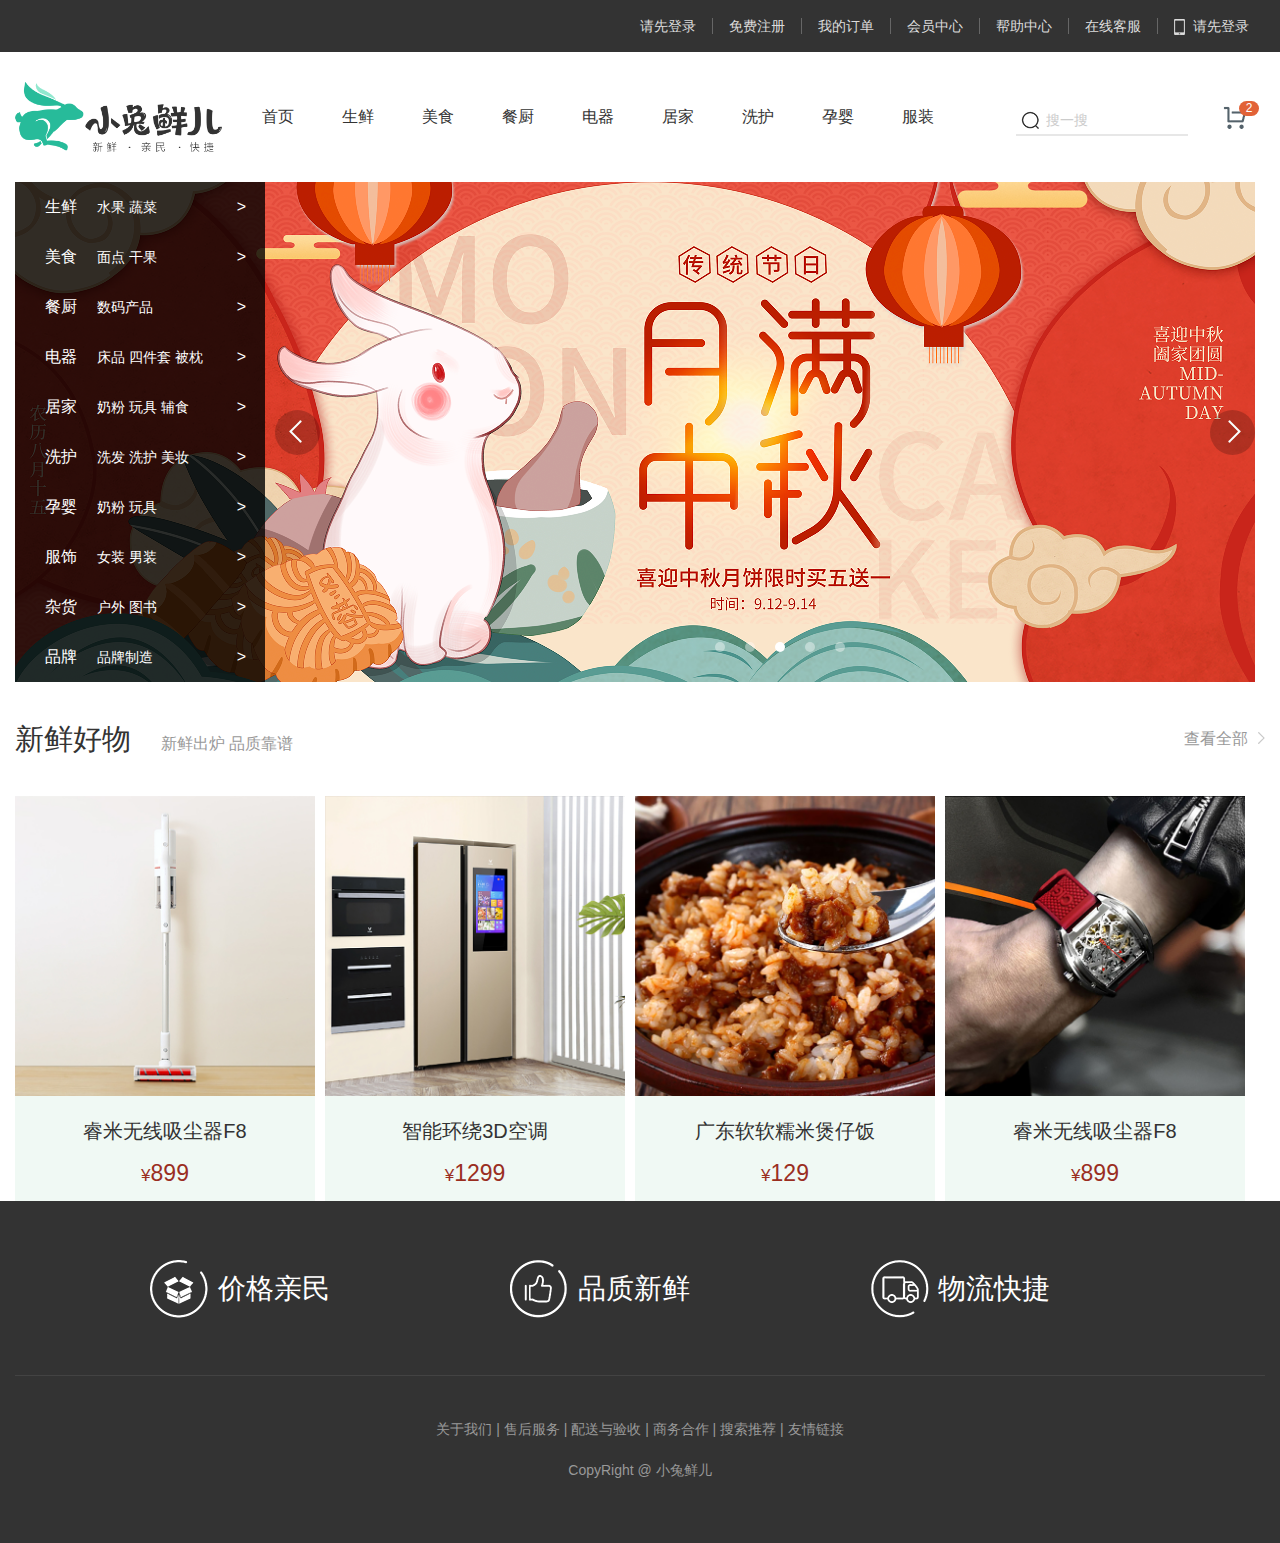
<file: index.html>
<!DOCTYPE html>
<html lang="en">
<head>
    <meta charset="UTF-8">
    <meta http-equiv="X-UA-Compatible" content="IE=edge">
    <meta name="viewport" content="width=device-width, initial-scale=1.0">
    <!-- SEO三大标签 -->
    <meta name="description" content="小兔鲜儿官网，致力于打造全球最大的食品、生鲜电商购物平台。">
    <meta name="keywords" content="小兔鲜儿,食品,生鲜,服装,家电,电商,购物">
    <title>小兔鲜儿-新鲜、惠民、快捷！</title>
    <link rel="shortcut icon" href="favicon.ico" type="image/x-icon">
    <!-- 一定要按顺序引入 -->
    <link rel="stylesheet" href="./css/base.css">
    <link rel="stylesheet" href="./css/common.css">
    <link rel="stylesheet" href="./css/index.css">
</head>
<body>
    <!-- 导航菜单 -->
    <div class="shortcut">
        <div class="wrapper">
            <ul>
                <li><a href="#">请先登录</a></li>
                <li><a href="#">免费注册</a></li>
                <li><a href="#">我的订单</a></li>
                <li><a href="#">会员中心</a></li>
                <li><a href="#">帮助中心</a></li>
                <li><a href="#">在线客服</a></li>
                <li><a href="#"><span></span>请先登录</a></li>
            </ul>
        </div>
    </div>

    <!-- 头部 -->
    <div class="header wrapper">
        <div class="logo">
            <h1><a href="#">小兔仙儿</a></h1>
        </div>
        <div class="nav">
            <ul>
                <li><a href="#">首页</a></li>
                <li><a href="#">生鲜</a></li>
                <li><a href="#">美食</a></li>
                <li><a href="#">餐厨</a></li>
                <li><a href="#">电器</a></li>
                <li><a href="#">居家</a></li>
                <li><a href="#">洗护</a></li>
                <li><a href="#">孕婴</a></li>
                <li><a href="#">服装</a></li>
            </ul>
        </div>
        <div class="search">
            <input type="text" placeholder="搜一搜">
            <span></span>
        </div>
        <div class="car">
            <span>2</span>
        </div>
    </div>

    <!-- banner -->
    <div class="banner">
        <div class="wrapper">
            <!-- 图片 -->
            <ul>
                <li><a href="#"><img src="./uploads/banner_1.png" alt="" ></a></li>
            </ul>
            <!-- 侧导航 -->
            <div class="aside">
                <ul>
                    <li><a href="#">生鲜<span>水果 蔬菜</span></a></li>
                    <li><a href="#">美食<span>面点 干果</span></a></li>
                    <li><a href="#">餐厨<span>数码产品</span></a></li>
                    <li><a href="#">电器<span>床品 四件套 被枕</span></a></li>
                    <li><a href="#">居家<span>奶粉 玩具 辅食</span></a></li>
                    <li><a href="#">洗护<span>洗发 洗护 美妆</span></a></li>
                    <li><a href="#">孕婴<span>奶粉 玩具</span></a></li>
                    <li><a href="#">服饰<span>女装 男装</span></a></li>
                    <li><a href="#">杂货<span>户外 图书</span></a></li>
                    <li><a href="#">品牌<span>品牌制造</span></a></li>
                </ul>
            </div>
            <!-- 箭头，上一个 -->
            <a href="#" class="prev"></a>
            <!-- 箭头，下一个 -->
            <a href="#" class="next"></a>
            <!-- 圆点 -->
            <ol>
                <li></li>
                <li></li>
                <li class="current"></li>
                <li></li>
                <li></li>
            </ol>
        </div>
    </div>

    <!-- 主体部分 -->
    <div class="goods wrapper">
        <div class="head">
            <h2>新鲜好物<span>新鲜出炉 品质靠谱</span></h2>
            <a href="#">查看全部</a>
        </div>
        <div class="body clearfix">
            <ul>
                <li>
                    <a href="#"><img src="./uploads/new_goods_1.jpg" alt=""></a>
                    <h3>睿米无线吸尘器F8</h3>
                    <div>¥<span>899</span></div>
                </li>
                <li>
                    <a href="#"><img src="./uploads/new_goods_2.jpg" alt=""></a>
                    <h3>智能环绕3D空调</h3>
                    <div>¥<span>1299</span></div>
                </li>
                <li>
                    <a href="#"><img src="./uploads/new_goods_3.jpg" alt=""></a>
                    <h3>广东软软糯米煲仔饭</h3>
                    <div>¥<span>129</span></div>
                </li>
                <li>
                    <a href="#"><img src="./uploads/new_goods_4.jpg" alt=""></a>
                    <h3>睿米无线吸尘器F8</h3>
                    <div>¥<span>899</span></div>
                </li>
            </ul>
        </div>
    </div>
    <!-- 版权区域 -->
    <div class="footer">
        <div class="wrapper">
            <div class="top">
                <ul>
                    <li>价格亲民<span class="first"></span></li>
                    <li>品质新鲜<span class="second"></span></li>
                    <li>物流快捷<span class="third"></span></li>
                </ul>
            </div>
            <div class="buttom">
                <p>
                    <a href="">关于我们</a> |
                    <a href="">售后服务</a> |
                    <a href="">配送与验收</a> |
                    <a href="">商务合作</a> |
                    <a href="">搜索推荐</a> |
                    <a href="">友情链接</a>
                </p>
                <p>CopyRight @ 小兔鲜儿</p>
            </div>
        </div>
    </div>
</body>
</html>
</file>
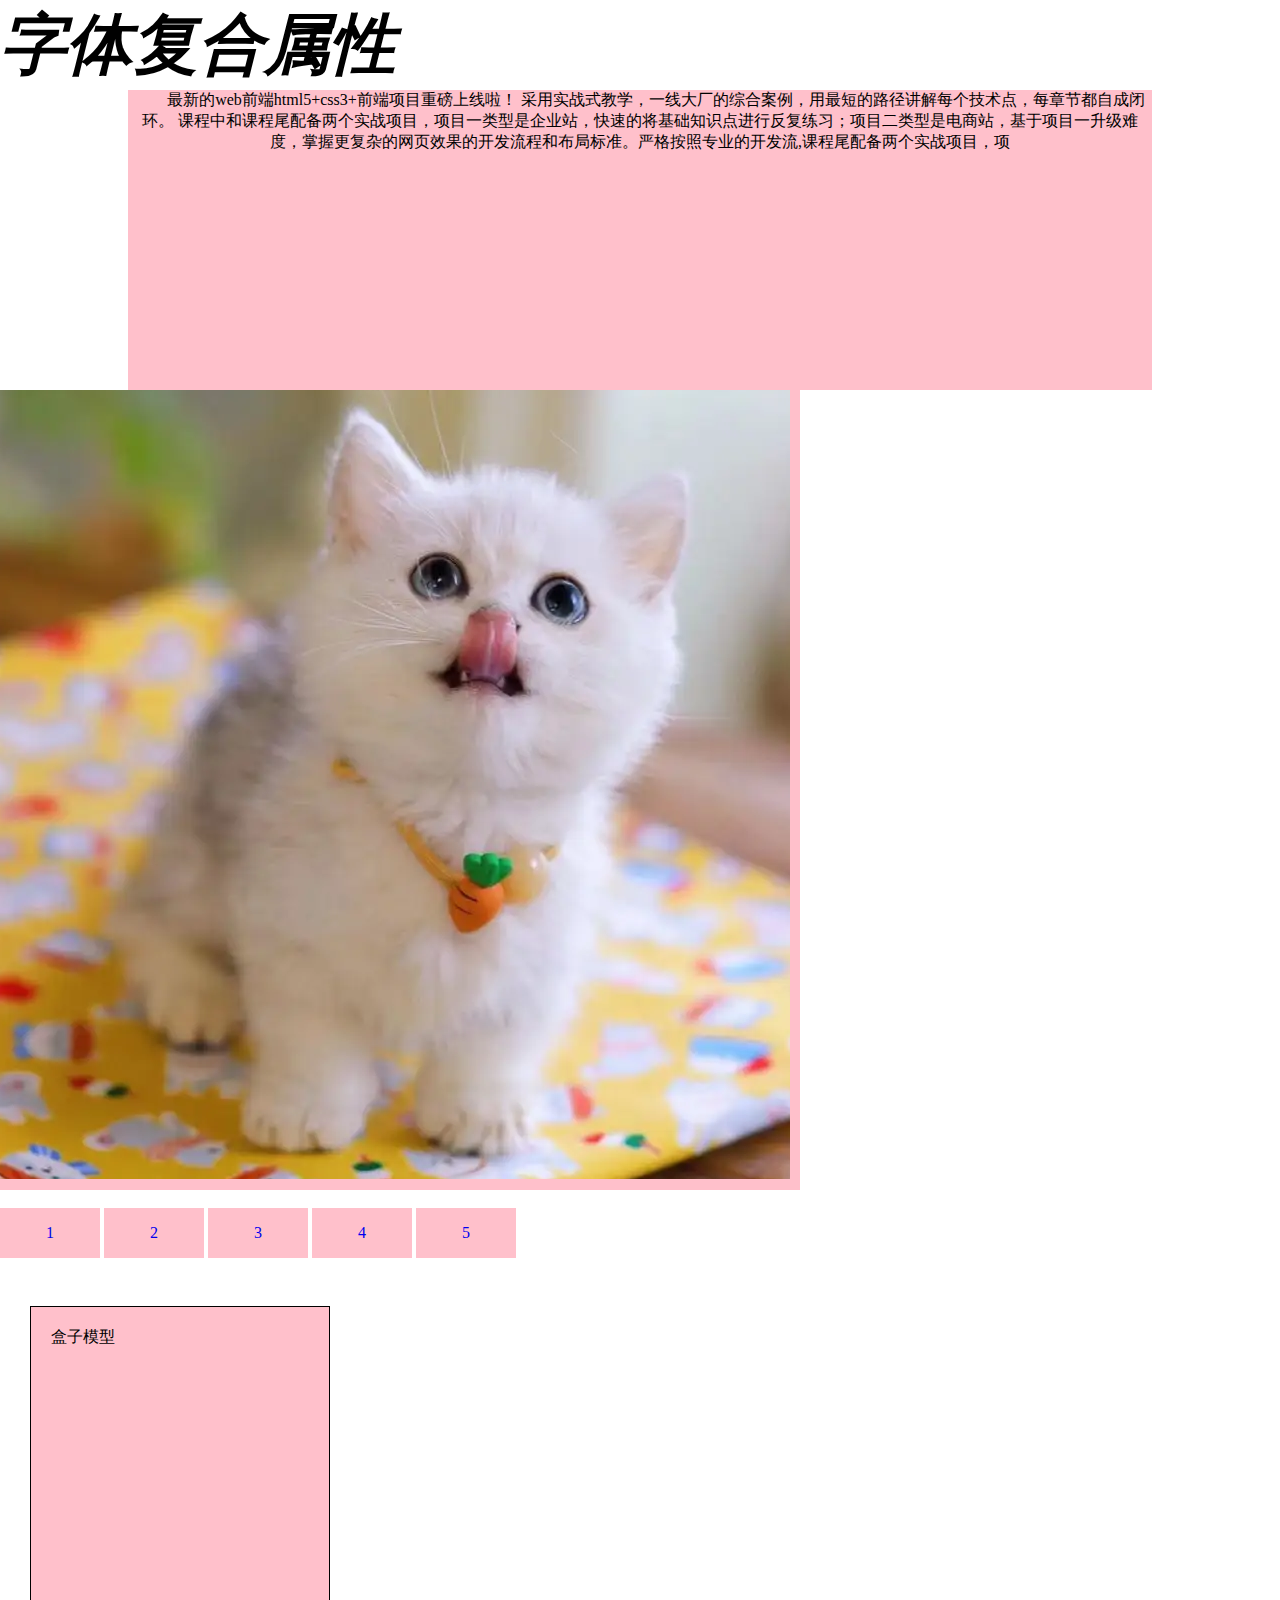
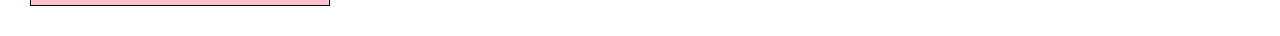
<file: study/css基础.html>
<!DOCTYPE html>
<html lang="en">
<head>
    <meta charset="UTF-8">
    <meta http-equiv="X-UA-Compatible" content="IE=edge">
    <meta name="viewport" content="width=device-width, initial-scale=1.0">
    <title>Document</title>
    <style>
        *{
            margin: 0;
            padding: 0;
            box-sizing: border-box;
        }
        .first{
            /* font复合属性 */
            /* font: style weight size/line-height family; 此实例没有加line-height，前两个属性可以省略*/
            font:italic 700 66px 宋体;
        }
        .second{
            /* 首行缩进 */
            /* px vs em:1em=1个font-size */
            text-indent: 2em;

            /* 标签内的内容水平对齐，需要给父级添加:如要让图片居中，则要给img的父级设置该属性*/
            text-align: center;

            /* 标签水平居中 */
            width:80%;
            height: 300px;
            background-color: pink;
            margin: 0 auto;
        }
        .third{
            width: 800px;
            height: 800px;
            /* background:color image repeat position; */
            background: pink url(./cat.png) no-repeat top left;
        }
        .four a{
            text-decoration: none;
            width: 100px;
            height: 50px;
            background-color: pink;
            display: inline-block;
            text-align: center;
            line-height: 50px; 
        }
        .four a:hover{
            background-color: yellow;
        }
        .five{
            width: 300px;
            height: 300px;
            background-color: pink;
            border: 1px solid black;
            padding: 20px;
            margin: 30px;
            box-sizing: border-box;
        }
    </style>
</head>
<body>
    <div class="first">字体复合属性</div>

    <div class="second">最新的web前端html5+css3+前端项目重磅上线啦！
        采用实战式教学，一线大厂的综合案例，用最短的路径讲解每个技术点，每章节都自成闭环。
        课程中和课程尾配备两个实战项目，项目一类型是企业站，快速的将基础知识点进行反复练习；项目二类型是电商站，基于项目一升级难度，掌握更复杂的网页效果的开发流程和布局标准。严格按照专业的开发流,课程尾配备两个实战项目，项</div>
    
    <div class="third">
    </div>
    <br>

    <div class="four">
        <a href="#">1</a>
        <a href="#">2</a>
        <a href="#">3</a>
        <a href="#">4</a>
        <a href="#">5</a>
    </div>
    <br>

    <div class="five">
        盒子模型
    </div>
    
</body>
</html>
</file>
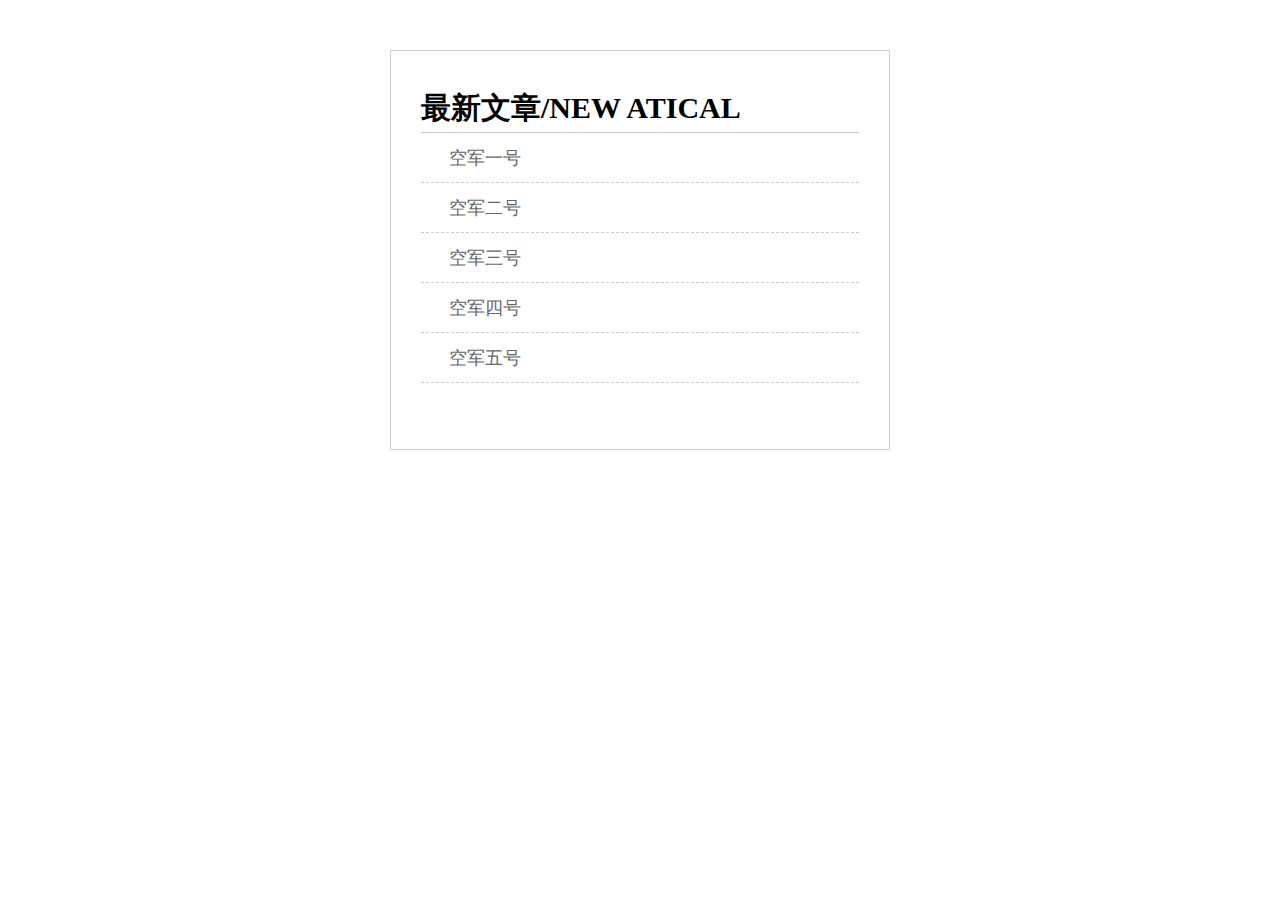
<file: study/news.html>
<!DOCTYPE html>
<html lang="en">
<head>
    <meta charset="UTF-8">
    <meta http-equiv="X-UA-Compatible" content="IE=edge">
    <meta name="viewport" content="width=device-width, initial-scale=1.0">
    <title>Document</title>
    <style>
        *{
            margin: 0;
            padding: 0;
            box-sizing: border-box;
        }
        .news{
            width: 500px;
            height: 400px;
            border: 1px solid #ccc;
            margin: 50px auto;
            padding: 42px 30px 0;
        }
        .news h2{
            border-bottom:1px solid #ccc;
            font-size: 30px;
            line-height: 1;
            padding-bottom: 9px;
        }
        ul{
            list-style: none;
        }
        .news li{
            height: 50px;
            border-bottom: 1px dashed #ccc;
            padding-left: 28px;
            line-height: 50px;
        }
        .news a{
            text-decoration: none;
            color:#666;
            font-size: 18px;
        }
    </style>
</head>
<body>
    <div class="news">
        <h2>最新文章/NEW ATICAL</h2>
        <ul>
            <li><a href="#">空军一号</a></li>
            <li><a href="#">空军二号</a></li>
            <li><a href="#">空军三号</a></li>
            <li><a href="#">空军四号</a></li>
            <li><a href="#">空军五号</a></li>
        </ul>
    </div>
</body>
</html>
</file>
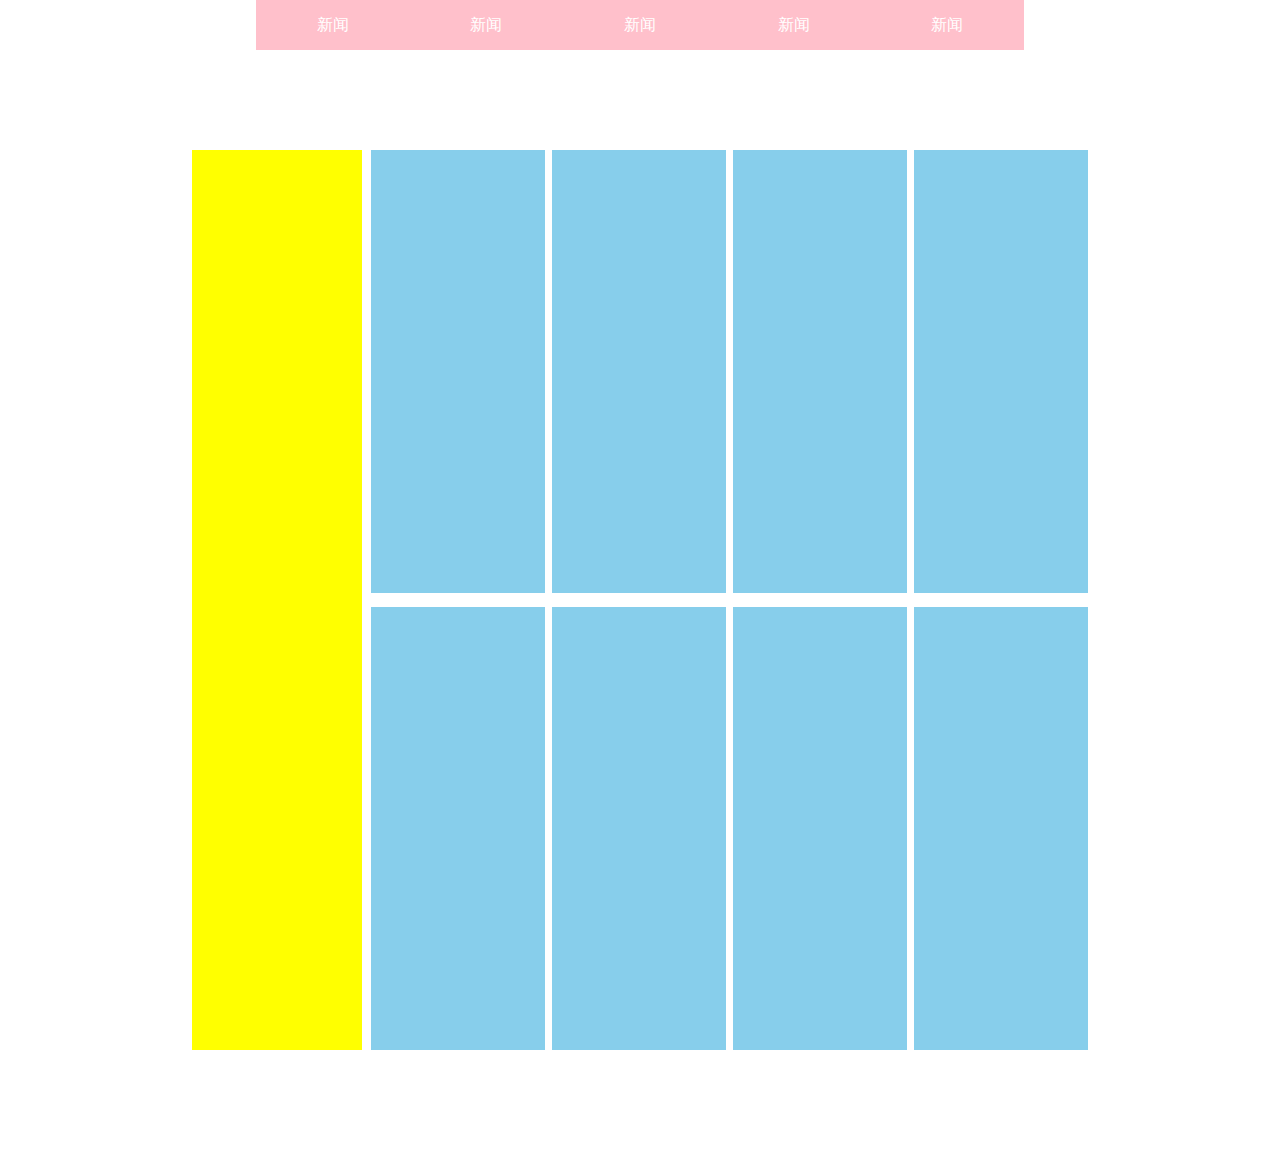
<file: study/商城.html>
<!DOCTYPE html>
<html lang="en">
<head>
    <meta charset="UTF-8">
    <meta http-equiv="X-UA-Compatible" content="IE=edge">
    <meta name="viewport" content="width=device-width, initial-scale=1.0">
    <title>Document</title>
    <style>
        *{
            margin: 0;
            padding: 0;
            box-sizing: border-box;
        }
        .nav{
            width: 60%;
            height: 50px;
            background-color: #ffc0cb;
            margin: 0 auto;
        }
        .nav li{
            float: left;
            width: 20%;
        }
        .nav a{
            display: inline-block;
            width: 100%;
            height: 50px;
            text-decoration: none;
            text-align: center;
            color:white;
            line-height: 50px;
        }
        .nav a:hover{
            background-color: #87ceeb;
        }
        .box{
            width: 70%;
            height: 900px;
            /* background-color: pink; */
            margin: 100px auto;
        }
        .box>.left{
            float: left;
            width: 19%;
            height: 900px;
            background-color: yellow;
        }
        .box>.right{
            float: right;
            width: 80%;
            height: 900px;
            /* background-color: gray; */
        }
        ul{
            list-style: none;
        }
        .right li{
            float: left;
            margin-right: 1%;
            margin-bottom: 14px;
            width: 24.25%;
            height: 443px;
            background-color: #87ceeb;
        }
        .right li:nth-child(4n){
            margin-right: 0;
        }
        .right li:nth-child(n+5){
            margin-bottom: 0;
        }
        .test{
            width: 100%;
            background-color: pink;
            /* overflow: hidden; */
        }
        .test>.left{
            float: left;
            width: 20%;
            height:600px;
            background-color: yellow;
        }
        .test>.right{
            float:right;
            width: 79%;
            height:600px;
            background-color: green;
        }
        /* 清楚浮动万能模板 */ 
        /* 或者使用overflow:hidden */
        .clearfix::after{
            content: '';
            display: block;
            clear: both;
            /* 补充,在浏览器中不显示伪元素 */
            height: 0;
            visibility: hidden;
        }
    </style>
</head>
<body>
    <div class="nav">
        <ul>
            <li><a href="#">新闻</a></li>
            <li><a href="#">新闻</a></li>
            <li><a href="#">新闻</a></li>
            <li><a href="#">新闻</a></li>
            <li><a href="#">新闻</a></li>
        </ul>
    </div>
     <div class="box">
        <div class="left"></div>
        <div class="right">
            <ul>
                <li></li>
                <li></li>
                <li></li>
                <li></li>
                <li></li>
                <li></li>
                <li></li>
                <li></li>
            </ul>
        </div>
    </div>

</body>
</html>
</file>
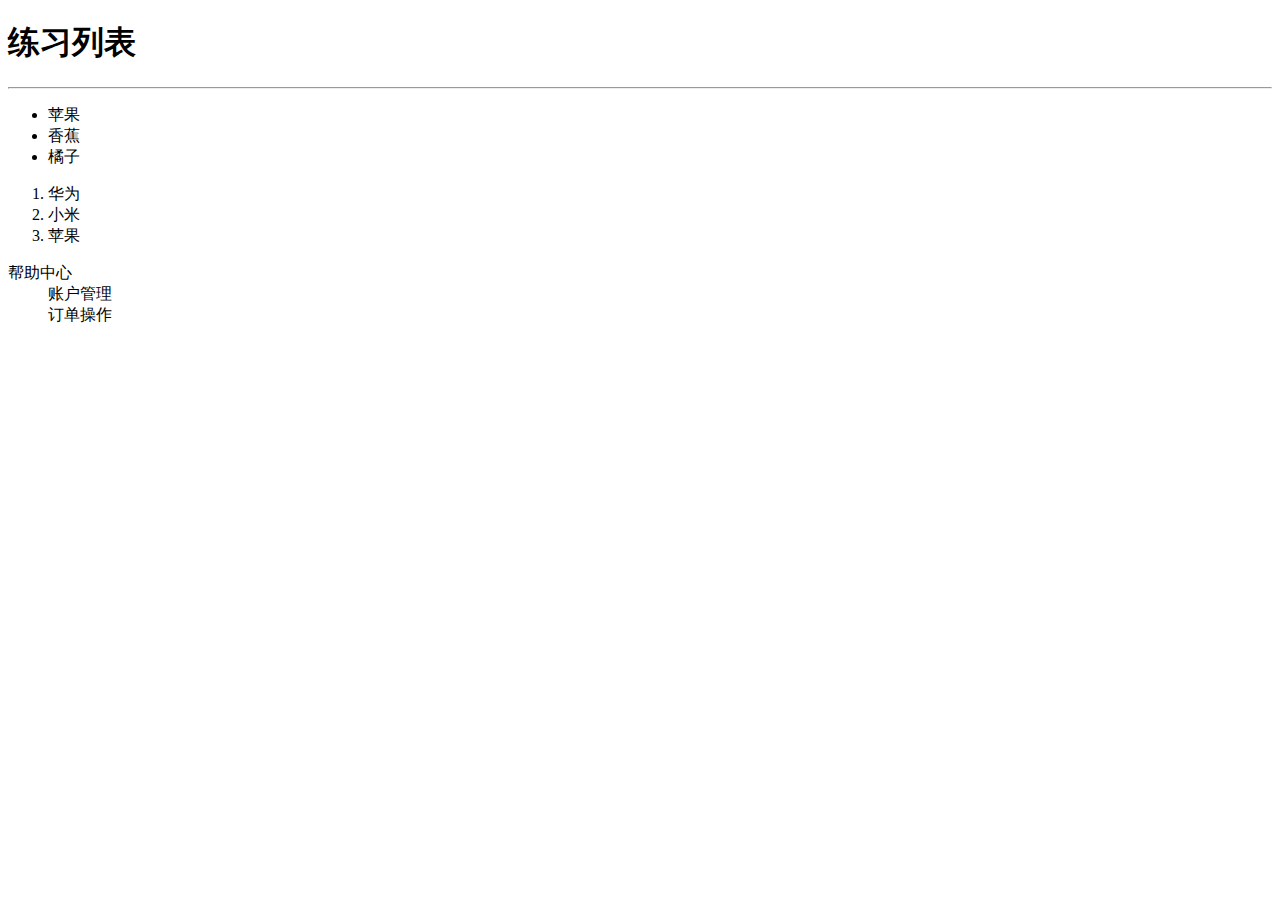
<file: study/标签学习.html>
<!DOCTYPE html>
<html lang="en">
<head>
    <meta charset="UTF-8">
    <meta http-equiv="X-UA-Compatible" content="IE=edge">
    <meta name="viewport" content="width=device-width, initial-scale=1.0">
    <title>Title</title>
</head>
<body>
    <h1>练习列表</h1>
    <hr>
    <!-- 无序列表 -->
    <ul>
        <li>苹果</li>
        <li>香蕉</li>
        <li>橘子</li>
    </ul>
    <!-- 有序列表 -->
    <ol>
        <li>华为</li>
        <li>小米</li>
        <li>苹果</li>
    </ol>
    <!-- 自定义列表 -->
    <dl>
        <dt>帮助中心</dt>
        <dd>账户管理</dd>
        <dd>订单操作</dd>
    </dl>
</body>
</html>
</file>
<file: css/base.css>
/* --------------清除默认样式---------------- */

*{
    padding: 0;
    margin: 0;
    box-sizing: border-box;
}

body{
    font:16px/1.5 "Microsoft YaHei","Heiti SC","tahoma","arial","Hiragino Sans GB","sans-serif";
    color: #333;
}

/* 去除input默认格式 */
input{
    border: none;
    outline: none;
    color:#333;
}

/* 去除列表项目符号 */
li{
    list-style: none;
}

/* 去除超链接下划线 */
a{
    text-decoration: none;
    color: #333;
}

/* 设置img垂直对齐方式为居中对齐，去除img默认下间隙 */
img{
    vertical-align: middle;
}

/* 清除浮动 */
.clearfix::before,
.clearfix::after{
    content: '';
    display: table;
}
.clearfix::after{
    clear:both;
}
</file>
<file: css/common.css>
/* --------------公共样式---------------- */

/* 通用版心 */
.wrapper{
    /* width: 80%; */
    width: 1250px;
    margin: 0 auto;
}



/* 快捷导航 */
.shortcut{
    height: 52px;
    background-color: #333;
}

.shortcut .wrapper{
    height: 52px;
    /* background-color: pink; */
}
.shortcut .wrapper ul{
    float: right;
}
.shortcut .wrapper li{
    float: left;
    line-height: 52px;
}
.shortcut .wrapper a{
    padding: 0 16px;
    border-right: 1px solid #666;
    font-size: 14px;
    color: #dcdcdc;
}
.shortcut .wrapper li:last-child a{
    border: 0;
}
.shortcut .wrapper a span{
    display:inline-block;
    width: 11px;
    height: 16px;
    margin-right: 8px;
    background-image: url(../images/sprites.png);
    background-position: -160px -70px;
    vertical-align: middle;
}



/* 头部 */
.header{
     margin: 30px auto;
     height: 70px;
     /* background-color: gray; */
}
.logo{
    float: left;
    width: 207px;
    height: 70px;
    /* background-color: pink; */
}
.logo h1{
    width: 207px;
    height: 70px;
}
.logo h1 a{
    display: block;
    width: 207px;
    height: 70px;
    background-image: url(../images/logo.png);
    background-size: contain;
    font-size: 0;
}

.nav{
    margin-left: 40px;
    float: left;
    height: 70px;
    /* background-color: yellow; */
}
.nav li{
    float: left;
    margin-right: 48px;
    height: 70px;
    line-height: 70px;
}
.nav li a{
    padding-bottom: 7px;
}
.nav li a:hover{
    color: #27ba9b;
    border-bottom: 1px solid #27ba9b;

}

.search{
    position: relative;
    float: left;
    margin-top: 24px;
    margin-left: 34px;
    height: 30px;
    width: 172px;
    /* background-color: pink; */
    border-bottom: 2px solid #e7e7e7;
}
.search input{
    padding-left: 30px;
    width: 172px;
    height: 28px;
}
.search input::placeholder{
    font-size: 14px;
    color: #ccc;    
}
.search span{
    position: absolute;
    left:5px;
    top:5px;
    /* display: inline-block; 使用 position: absolute;后不用该属性*/
    width: 18px;
    height: 18px;
    /* background-color: pink; */
    background-image: url(../images/sprites.png);
    background-position: -79px -69px;
}

.car{
    position: relative;
    float: left;
    margin-top: 24px;
    margin-left: 35px;
    height: 23px;
    width: 23px;
    /* background-color: blue; */
    background-image: url(../images/sprites.png);
    background-position: -119px -69px;
}
.car span{
    position: absolute;
    top:-5px;
    right: -13px;
    width: 20px;
    height: 15px;
    background-color: #e26237;
    border-radius: 8px;
    font-size: 12px;
    color: #fff;
    text-align: center;
    line-height: 15px;
}



/* banner */
.banner{
    height: 500px;
}
.banner .wrapper{
    position: relative;
    height: 500px;
    /* background-color: pink; */
}
.banner .aside{
    position: absolute;
    top:0;
    left:0;
    width: 250px;
    height: 500px;
    background-color: rgba(0,0,0,.8);
    color: #fff;
}
.banner .aside li{
    /* text-align: center; */
    height: 50px;
    line-height: 50px;
}
.banner .aside a{
    display: inline-block;
    padding-left: 30px;
    padding-right: 19px;
    width: 100%;
    height: 50px;
    font-size: 16px;
    color: #fff;
}
.banner .aside a:hover{
    background-color: #27ba9b;
}
.banner .aside a span{
    margin-left:20px;
    font-size: 14px;
    color: #fff;
}
.banner .aside a::after{
    content: '>';
    float: right;
}
.banner .prev,
.banner .next{
    position: absolute;
    top:228px;
    width: 45px;
    height: 45px;
    background-color: rgba(0,0,0,.2);
    background-image: url(../images/sprites.png);
    border-radius: 50%;
}
.banner .prev{
    left:260px;
    background-position: 14px -60px;
}
.banner .next{
    right:10px;
    background-position: -22px -60px;
}
.banner ol{
    position: absolute;
    left:680px;
    bottom: 30px;
    width: 200px;
    height: 10px;
    /* background-color: pink; */
}
.banner ol li{
    float: left;
    margin-left: 20px;
    width: 10px;
    height: 10px;
    background-color: rgba(255,255,255,.4);
    border-radius: 50%;
    cursor: pointer;
}
.banner ol .current{
    background-color: #fff;
}
.goods .head{
    height: 114px;
    line-height: 114px;
}
.goods .head h2{
    float: left;
    height: 114px;
    font-size: 29px;
    font-weight: 400;
}
.goods .head h2 span{
    margin-left: 30px;
    font-size: 16px;
    color: #999;
}
.goods .head a{
    float:right;
    color: #999;

}
.goods .head a::after{
    content: '';
    display: inline-block;
    margin-left: 10px;
    width: 7px;
    height: 13px;
    background-image: url(../images/sprites.png);
    background-position: 0 -109px;
}
.goods .body li{
    float: left;
    margin-right: 10px;
    width: 300px;
    height: 405px;
    background-color: #f0f9f4;
    text-align: center;
}
.goods .body img{
    width: 300px;
}
.goods .body li h3{
    margin-top: 20px;
    margin-bottom: 10px;
    font-size: 20px;
    font-weight: 400;
}
.goods .body div{
    color: #9a2e1f;
    font-size: 17px;
} 
.goods .body div span{
    font-size: 23px;
}


/* 版权区域 */
.footer{
    height: 342px;
    background-color: #333;
}
.footer .top{
    height: 175px;
    padding-left: 135px;
    padding-top: 59px;
    border-bottom: 1px solid #434343;
}
.footer .top li{
    position: relative;
    float:left;
    margin-right: 180px;;
    width: 180px;
    height: 58px;
    /* background-color: pink; */
    text-align: right;
    line-height: 58px;
    font-size: 28px;
    color: #fff;
}
.footer .top li:last-child{
    margin-right: 0;
}
.footer .top li .first{
    position: absolute;
    top:0;
    left:0;
    width: 58px;
    height: 58px;
    background-image: url(../images/sprites.png);
    background-position: 0 0;
}
.footer .top li .second{
    position: absolute;
    top:0;
    left:0;
    width: 64px;
    height: 58px;
    background-image: url(../images/sprites.png);
    background-position: -65px 0;
}
.footer .top li .third{
    position: absolute;
    top:0;
    left:0;
    width: 70px;
    height: 58px;
    background-image: url(../images/sprites.png);
    background-position: -129px 0;
}
.footer .buttom{
    padding-top: 43px;
    text-align: center;
    font-size: 14px;
    color: #999;
}
.footer .buttom a{
    font-size: 14px;
    color: #999;
}
.footer .buttom p{
    margin-bottom: 20px;
}
</file>
<file: css/index.css>
/* -----------各个页面相同的样式表，如头尾------------------- */
/* .header{
    height: 100px;
    background-color: aqua;
} */
</file>
